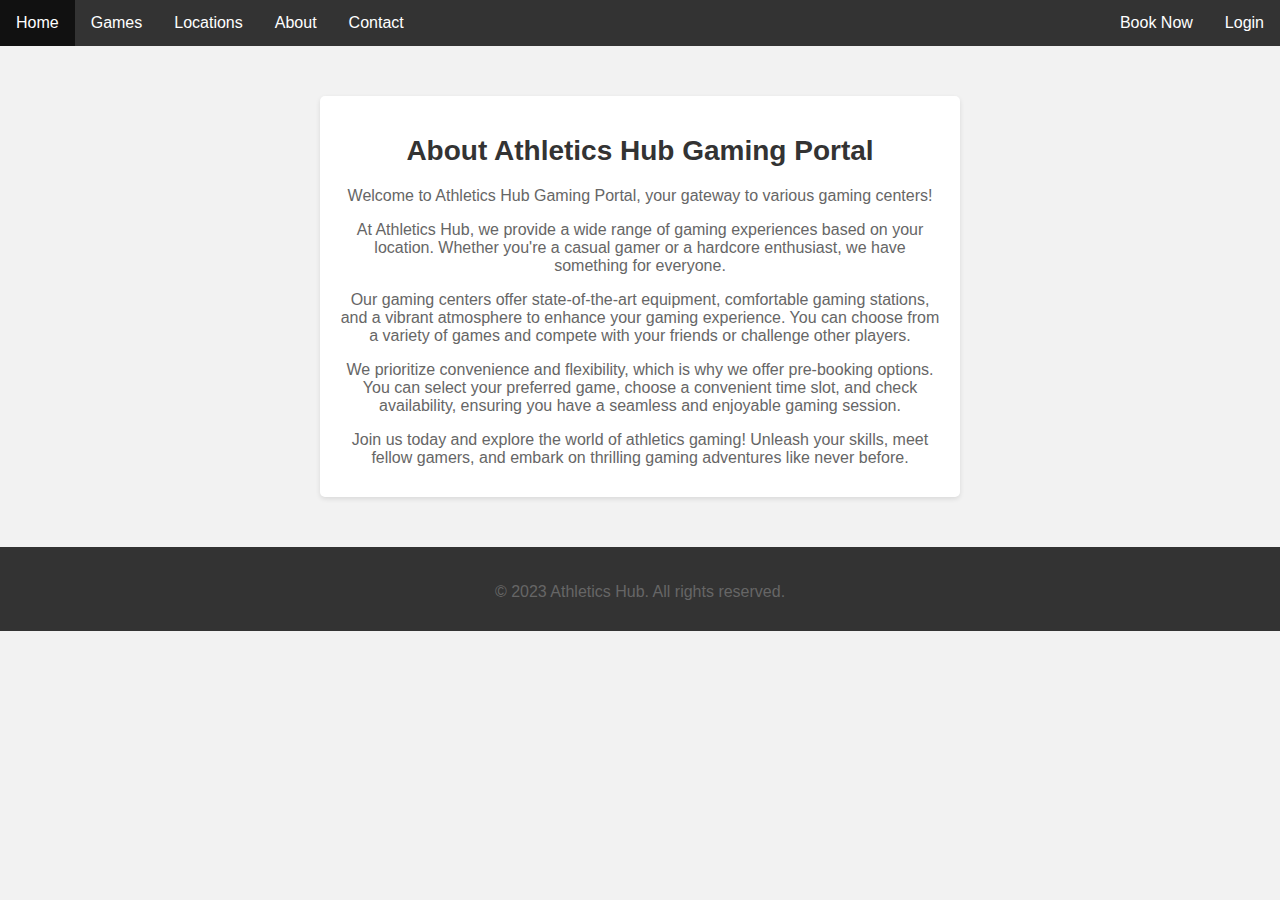
<file: about.html>
<!DOCTYPE html>
<html>
<head>
  <title>Athletics Hub - Gaming Portal | About</title>
  <link rel="stylesheet" href="styles.css">

  <style>
    /* Add your custom CSS styles here */
    body {
      font-family: Arial, sans-serif;
      background-color: #f2f2f2;
    }

    .container {
      margin: 50px auto;
      max-width: 600px;
      padding: 20px;
      background-color: #ffffff;
      border-radius: 5px;
      box-shadow: 0 2px 5px rgba(0, 0, 0, 0.1);
    }

    h1 {
      font-size: 28px;
      color: #333333;
      margin-bottom: 20px;
    }

    p {
      font-size: 16px;
      color: #666666;
      margin-bottom: 10px;
    }

    footer {
      text-align: center;
      margin-top: 50px;
      color: #999999;
    }
  </style>
</head>
<body>
  <!-- Navbar -->
  <nav>
    <ul>
      <li><a href="index.html">Home</a></li>
      <li><a href="games.html">Games</a></li>
      <li><a href="location.html">Locations</a></li>
      <li><a href="about.html">About</a></li>
      <li><a href="contact.html">Contact</a></li>
      <li style="float:right"><a href="login.html">Login</a></li>
      <li style="float:right"><a href="booking.html">Book Now</a></li>
    </ul>
  </nav>

  <!-- Main Content -->
  <div class="container">
    <h1>About Athletics Hub Gaming Portal</h1>
    <p>Welcome to Athletics Hub Gaming Portal, your gateway to various gaming centers!</p>
    <p>At Athletics Hub, we provide a wide range of gaming experiences based on your location. Whether you're a casual gamer or a hardcore enthusiast, we have something for everyone.</p>
    <p>Our gaming centers offer state-of-the-art equipment, comfortable gaming stations, and a vibrant atmosphere to enhance your gaming experience. You can choose from a variety of games and compete with your friends or challenge other players.</p>
    <p>We prioritize convenience and flexibility, which is why we offer pre-booking options. You can select your preferred game, choose a convenient time slot, and check availability, ensuring you have a seamless and enjoyable gaming session.</p>
    <p>Join us today and explore the world of athletics gaming! Unleash your skills, meet fellow gamers, and embark on thrilling gaming adventures like never before.</p>
  </div>

  <!-- Footer -->
  <footer>
    <p>&copy; 2023 Athletics Hub. All rights reserved.</p>
  </footer>
</body>
</html>
</file>
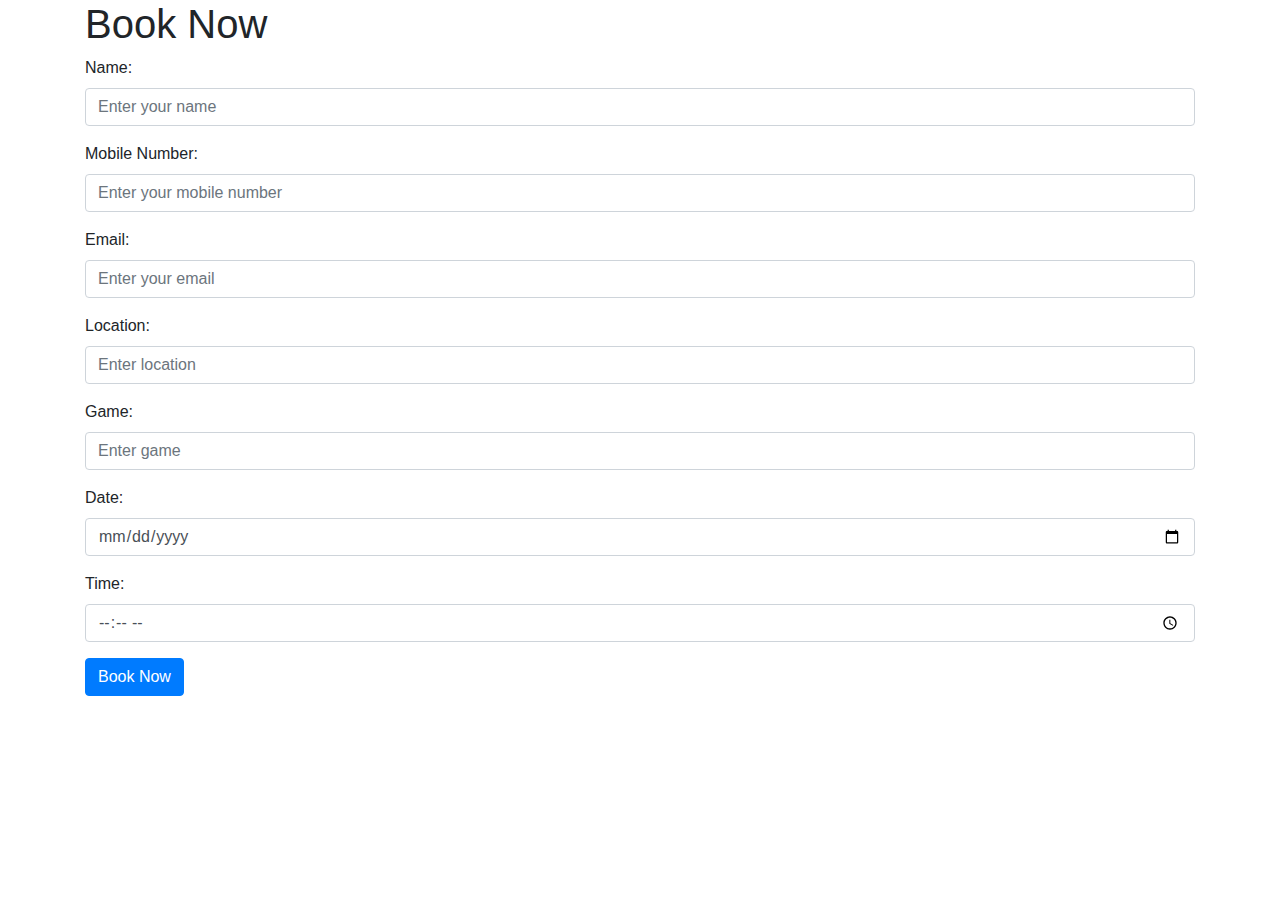
<file: booking.html>
<!DOCTYPE html>
<html>
<head>
  <title>Book Now</title>
  <link rel="stylesheet" href="https://maxcdn.bootstrapcdn.com/bootstrap/4.5.2/css/bootstrap.min.css">
</head>
<body>
  <div class="container">
    <h1>Book Now</h1>
    <form method="post" action="booking.php">
      <div class="form-group" >
        <label for="name">Name:</label>
        <input type="text" class="form-control" id="name" name="name" placeholder="Enter your name" value="" autocomplete="name">
      </div>
      <div class="form-group">
        <label for="mobile">Mobile Number:</label>
        <input type="tel" class="form-control" id="mobile" name="mobile" placeholder="Enter your mobile number" value="" autocomplete="tel">
      </div>
      <div class="form-group">
        <label for="email">Email:</label>
        <input type="email" class="form-control" id="email" name="email" placeholder="Enter your email" value="" autocomplete="email">
      </div>
      <div class="form-group">
        <label for="location">Location:</label>
        <input type="text" class="form-control" id="location" name="location" placeholder="Enter location" required>
      </div>
      <div class="form-group">
        <label for="game">Game:</label>
        <input type="text" class="form-control" id="game" name="game" placeholder="Enter game" required>
      </div>
      <div class="form-group">
        <label for="date">Date:</label>
        <input type="date" class="form-control" id="date" name="date" required>
      </div>
      <div class="form-group">
        <label for="time">Time:</label>
        <input type="time" class="form-control" id="time" name="time" required>
      </div>
      <button type="submit" class="btn btn-primary">Book Now</button>
    </form>
  </div>

  <script src="https://cdnjs.cloudflare.com/ajax/libs/jquery/3.6.0/jquery.min.js"></script>
  <script src="https://maxcdn.bootstrapcdn.com/bootstrap/4.5.2/js/bootstrap.min.js"></script>
</body>
</html>
</file>
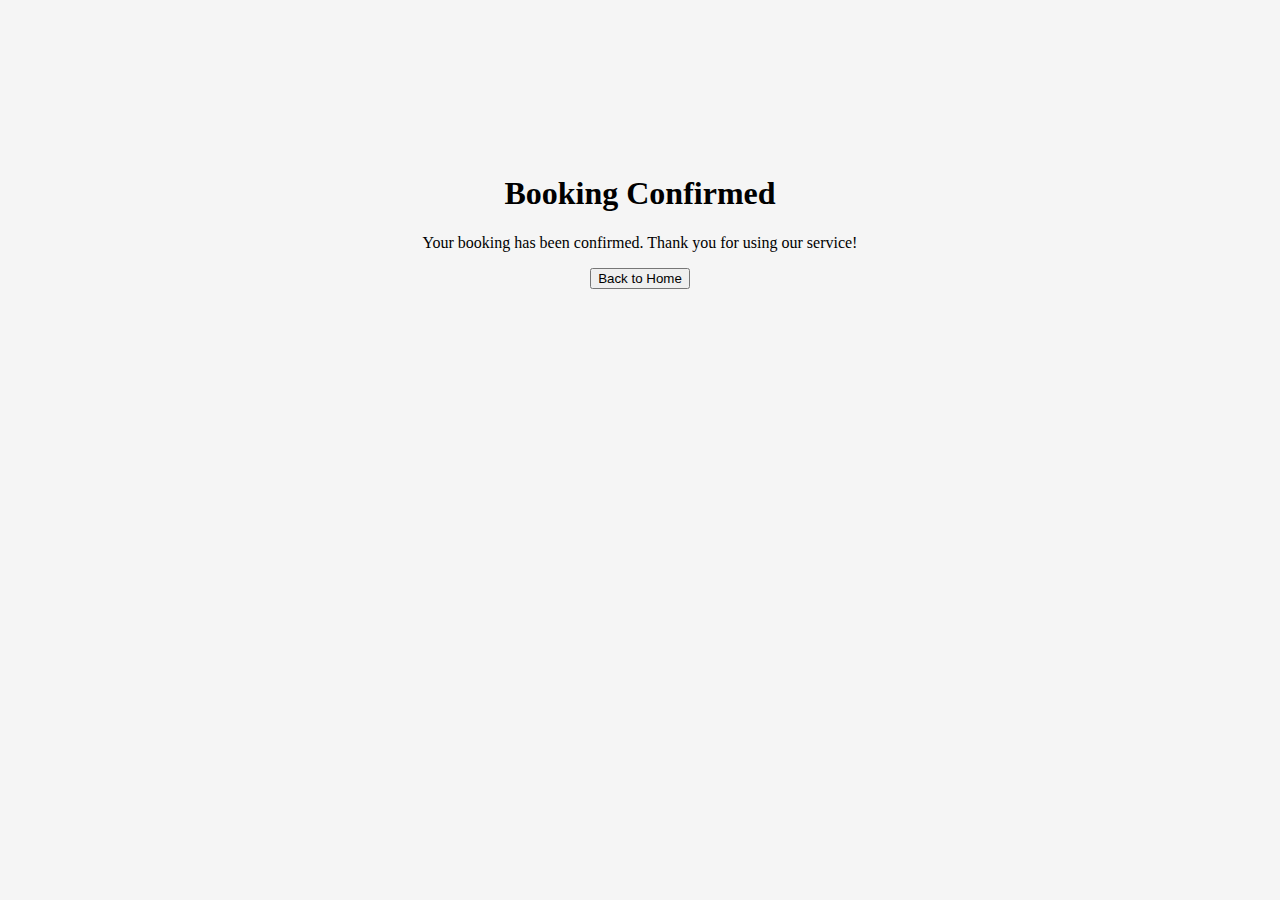
<file: confirmed.html>
<!DOCTYPE html>
<html>
<head>
	<title>Booking Confirmed</title>
	<style>
		body {
			background-color: #f5f5f5;
		}
		.container {
			margin-top: 50px;
			text-align: center;
		}
		.tick {
			animation: tick 1s ease-in-out infinite;
			fill: #4CAF50;
			height: 100px;
			width: 100px;
		}
		@keyframes tick {
			0% {
				transform: scale(0);
			}
			50% {
				transform: scale(1.5);
			}
			100% {
				transform: scale(1);
			}
		}
	</style>
</head>
<body>
	<div class="container">
		<svg class="tick" viewBox="0 0 100 100">
			<path d="M20 60 L40 80 L80 20" stroke-width="10" stroke-linecap="round" stroke-linejoin="round" fill="none" />
		</svg>
		<h1>Booking Confirmed</h1>
		<p>Your booking has been confirmed. Thank you for using our service!</p>
		<button onclick="window.location.href='index.html'">Back to Home</button>
	</div>
</body>
</html>
</file>
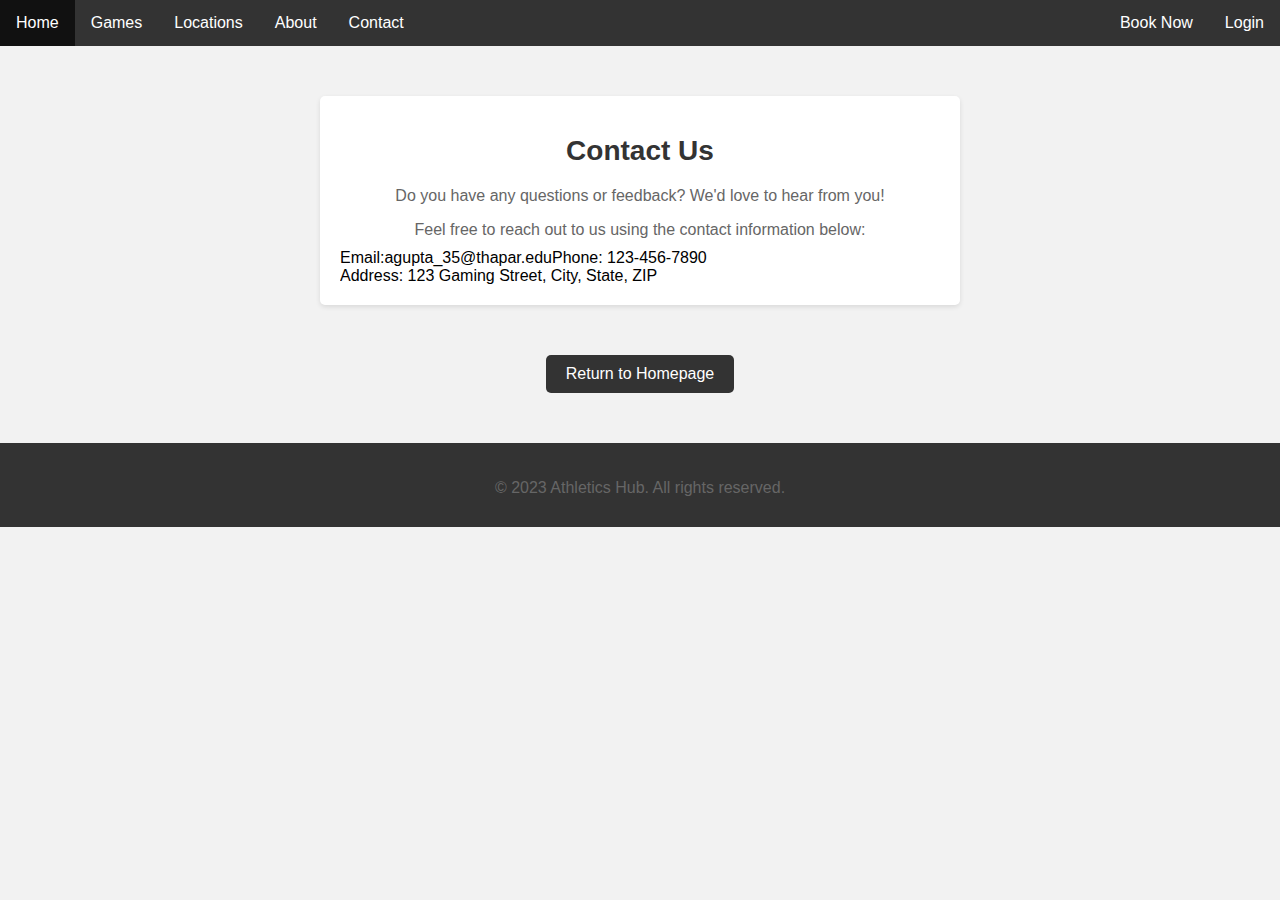
<file: contact.html>
<!DOCTYPE html>
<html>
<head>
  <title>Athletics Hub - Gaming Portal | Contact</title>
  <link rel="stylesheet" href="styles.css">

  <style>
    /* Add your custom CSS styles here */
    body {
      font-family: Arial, sans-serif;
      background-color: #f2f2f2;
    }

    .container {
      margin: 50px auto;
      max-width: 600px;
      padding: 20px;
      background-color: #ffffff;
      border-radius: 5px;
      box-shadow: 0 2px 5px rgba(0, 0, 0, 0.1);
    }

    h1 {
      font-size: 28px;
      color: #333333;
      margin-bottom: 20px;
    }

    p {
      font-size: 16px;
      color: #666666;
      margin-bottom: 10px;
    }

    .button {
      display: inline-block;
      padding: 10px 20px;
      background-color: #333333;
      color: #ffffff;
      text-decoration: none;
      border-radius: 5px;
      transition: background-color 0.3s ease;
    }

    .button:hover {
      background-color: #666666;
    }

    footer {
      text-align: center;
      margin-top: 50px;
      color: #999999;
    }
  </style>
</head>
<body>
  <!-- Navbar -->
  <nav>
    <ul>
      <li><a href="index.html">Home</a></li>
      <li><a href="games.html">Games</a></li>
      <li><a href="location.html">Locations</a></li>
      <li><a href="about.html">About</a></li>
      <li><a href="#">Contact</a></li>
      <li style="float:right"><a href="login.html">Login</a></li>
      <li style="float:right"><a href="booking.html">Book Now</a></li>
    </ul>
  </nav>

  <!-- Main Content -->
  <div class="container">
    <h1>Contact Us</h1>
    <p>Do you have any questions or feedback? We'd love to hear from you!</p>
    <p>Feel free to reach out to us using the contact information below:</p>
    <ul>
      <li>Email:agupta_35@thapar.edu   </li>
      <li>Phone: 123-456-7890</li>
      <li>Address: 123 Gaming Street, City, State, ZIP</li>
    </ul>
    
  </div>

  <!-- Return to Index Button -->
  <div style="text-align: center; margin-top: 20px;">
    <a class="button" href="index.html">Return to Homepage</a>
  </div>

  <!-- Footer -->
  <footer>
    <p>&copy; 2023 Athletics Hub. All rights reserved.</p>
  </footer>
</body>
</html>
</file>
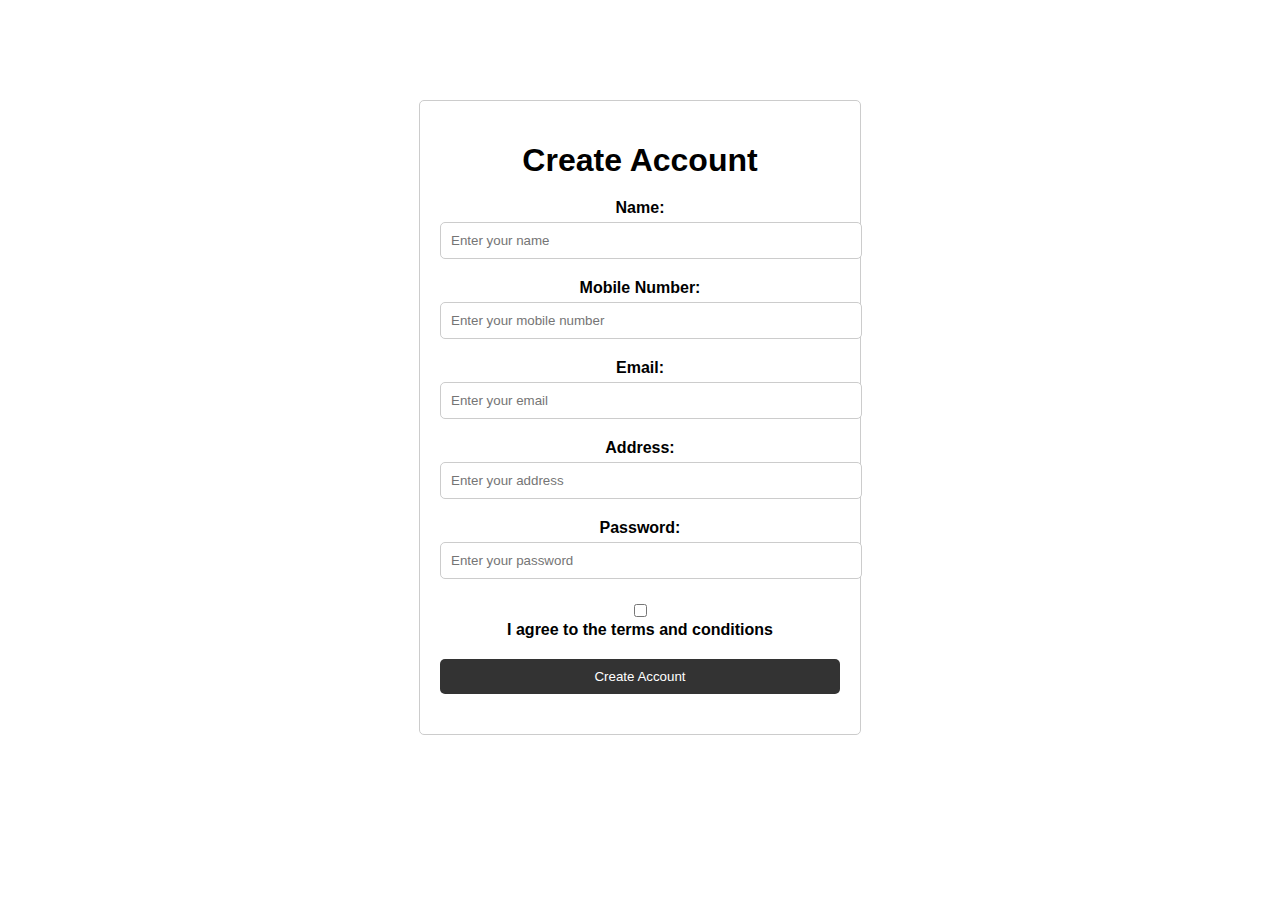
<file: create_account.html>
<!DOCTYPE html>
<html>
<head>
  <title>Create Account</title>
  
  <style>
    /* Add your custom CSS styles here */
    body {
      margin: 0;
      padding: 0;
      font-family: Arial, sans-serif;
    }

    .container {
      max-width: 400px;
      margin: 100px auto;
      padding: 20px;
      border: 1px solid #ccc;
      border-radius: 5px;
      text-align: center;
    }

    h1 {
      margin-bottom: 20px;
    }

    .form-group {
      margin-bottom: 20px;
    }

    .form-group label {
      display: block;
      margin-bottom: 5px;
      font-weight: bold;
    }

    .form-group input[type="text"],
    .form-group input[type="password"] {
      width: 100%;
      padding: 10px;
      border: 1px solid #ccc;
      border-radius: 5px;
    }

    .form-group input[type="checkbox"] {
      margin-top: 5px;
    }

    .form-group input[type="submit"] {
      width: 100%;
      padding: 10px;
      background-color: #333;
      color: #fff;
      border: none;
      border-radius: 5px;
      cursor: pointer;
    }
  </style>
</head>
<body>
  <div class="container">
    <h1>Create Account</h1>
    <form   action="create.php"  method="POST" >
      <div class="form-group">
        <label for="name">Name:</label>
        <input type="text" id="name" name="name" placeholder="Enter your name" required>
      </div>
      <div class="form-group">
        <label for="mobile">Mobile Number:</label>
        <input type="text" id="mobile" name="mobile" placeholder="Enter your mobile number" required>
      </div>
      <div class="form-group">
        <label for="email">Email:</label>
        <input type="text" id="email" name="email" placeholder="Enter your email" required>
      </div>
      <div class="form-group">
        <label for="address">Address:</label>
        <input type="text" id="address" name="address" placeholder="Enter your address" required>
      </div>
      <div class="form-group">
        <label for="password">Password:</label>
        <input type="password" id="password" name="password" placeholder="Enter your password" required>
      </div>
      <div class="form-group">
        <input type="checkbox" id="terms" name="terms" required>
        <label for="terms">I agree to the terms and conditions</label>
      </div>
      <div class="form-group">
        <input type="submit" value="Create Account">
      </div>
    </form>
  </div>
</body>
</html>
</file>
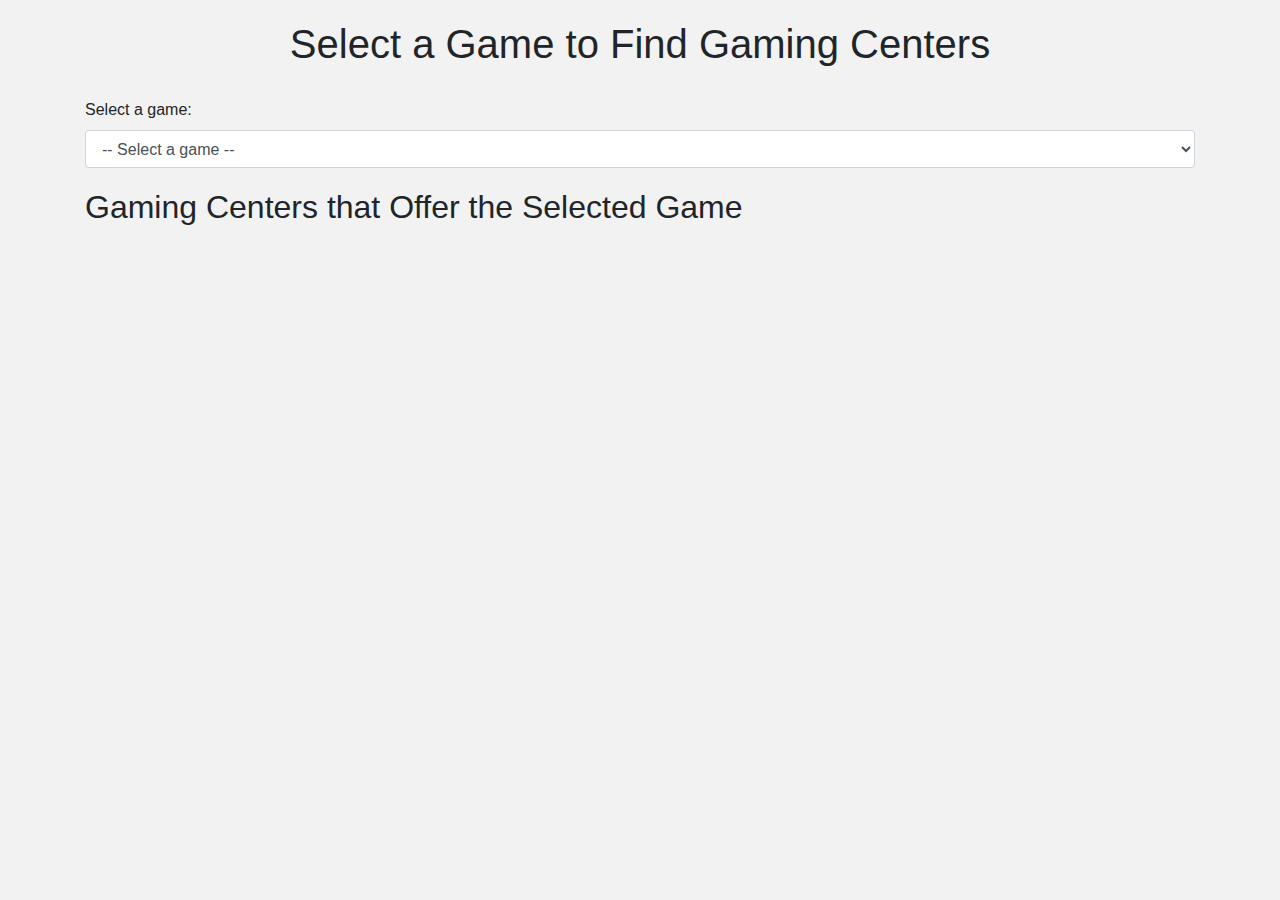
<file: game.html>
<!DOCTYPE html>
<html>

<head>
    <title>Gaming Centers by Game</title>
    <link rel="stylesheet" href="https://maxcdn.bootstrapcdn.com/bootstrap/4.5.2/css/bootstrap.min.css">
    <style>
        body {
            background-color: #f2f2f2;
            padding: 20px;
        }

        h1 {
            text-align: center;
            margin-bottom: 30px;
        }

        .game-select {
            margin-bottom: 20px;
        }

        .center-item {
            display: none;
            padding: 20px;
            background-color: #fff;
            border: 1px solid #ccc;
            border-radius: 5px;
            text-align: center;
        }

        .center-item img {
            width: 200px;
            height: auto;
            margin-bottom: 10px;
        }

        .center-item h3 {
            font-size: 24px;
            margin-bottom: 10px;
        }

        .center-item p {
            font-size: 16px;
            margin-bottom: 5px;
        }
    </style>
    <script src="https://cdnjs.cloudflare.com/ajax/libs/jquery/3.6.0/jquery.min.js"></script>
    <script>
        $(document).ready(function () {
            $('#game-select').change(function () {
                var selectedGame = $(this).val();

                $('.center-item').hide();
                $('.' + selectedGame).show();
            });
        });
    </script>
</head>

<body>
    <div class="container">
        <h1>Select a Game to Find Gaming Centers</h1>
        <form>
            <div class="form-group game-select">
                <label for="game-select">Select a game:</label>
                <select id="game-select" class="form-control">
                    <option value="">-- Select a game --</option>
                    <option value="game1">Cricket</option>
                    <option value="game2">Football</option>
                    <option value="game3">Basketball</option>
                    <option value="game4">Tennis</option>
                    <option value="game5">Badminton</option>
                    <option value="game6">Golf</option>
                    <option value="game7">Baseball</option>
                    <option value="game8">Volleyball</option>
                    <option value="game9">Hockey</option>
                    <option value="game10">Rugby</option>
                    <option value="game11">Table Tennis</option>
                    <option value="game12">Squash</option>
                    <option value="game13">Swimming</option>
                    <option value="game14">Chess</option>
                    <option value="game15">Snooker</option>
                </select>
            </div>
        </form>

        <section id="centers">
            <h2>Gaming Centers that Offer the Selected Game</h2>
            <div class="row">
                <div class="col-md-4 center-item game1 game2 game3">
                    <h3>PlayZone</h3>
                    <img src="game-center1.jpg" alt="PlayZone">
                    <p>Description of PlayZone</p>
                    <p>Games offered: Cricket, Football, Basketball</p>
                </div>
                <div class="col-md-4 center-item game1 game4 game5">
                    <h3>SportsHub</h3>
                    <img src="game-center2.jpg" alt="SportsHub">
                    <p>Description of SportsHub</p>
                    <p>Games offered: Cricket, Tennis, Badminton</p>
                </div>
                <div class="col-md-4 center-item game2 game3 game6">
                    <h3>Basketball Arena</h3>
                    <img src="game-center3.jpg" alt="Basketball Arena">
                    <p>Description of Basketball Arena</p>
                    <p>Games offered: Football, Basketball, Golf</p>
                </div>
                <div class="col-md-4 center-item game3 game5 game8">
                    <h3>Sports World</h3>
                    <img src="game-center4.jpg" alt="Sports World">
                    <p>Description of Sports World</p>
                    <p>Games offered: Basketball, Badminton, Volleyball</p>
                </div>
                <div class="col-md-4 center-item game6 game9 game10">
                    <h3>Golf Masters</h3>
                    <img src="game-center5.jpg" alt="Golf Masters">
                    <p>Description of Golf Masters</p>
                    <p>Games offered: Golf, Hockey, Rugby</p>
                </div>
                <div class="col-md-4 center-item game7 game11 game12">
                    <h3>Baseball Park</h3>
                    <img src="game-center6.jpg" alt="Baseball Park">
                    <p>Description of Baseball Park</p>
                    <p>Games offered: Baseball, Table Tennis, Squash</p>
                </div>
                <div class="col-md-4 center-item game8 game13 game14">
                    <h3>Volleyball Arena</h3>
                    <img src="game-center7.jpg" alt="Volleyball Arena">
                    <p>Description of Volleyball Arena</p>
                    <p>Games offered: Volleyball, Swimming, Chess</p>
                </div>
                <div class="col-md-4 center-item game9 game10 game15">
                    <h3>Hockey Hub</h3>
                    <img src="game-center8.jpg" alt="Hockey Hub">
                    <p>Description of Hockey Hub</p>
                    <p>Games offered: Hockey, Rugby, Snooker</p>
                </div>
                <div class="col-md-4 center-item game11 game12 game13">
                    <h3>Ping Pong Palace</h3>
                    <img src="game-center9.jpg" alt="Ping Pong Palace">
                    <p>Description of Ping Pong Palace</p>
                    <p>Games offered: Table Tennis, Squash, Swimming</p>
                </div>
                <div class="col-md-4 center-item game14 game15 game1">
                    <h3>Mind Sports</h3>
                    <img src="game-center10.jpg" alt="Mind Sports">
                    <p>Description of Mind Sports</p>
                    <p>Games offered: Chess, Snooker, Cricket</p>
                </div>
            </div>
        </section>
    </div>
    <script src="https://maxcdn.bootstrapcdn.com/bootstrap/4.5.2/js/bootstrap.min.js"></script>

</body>

</html>
</file>
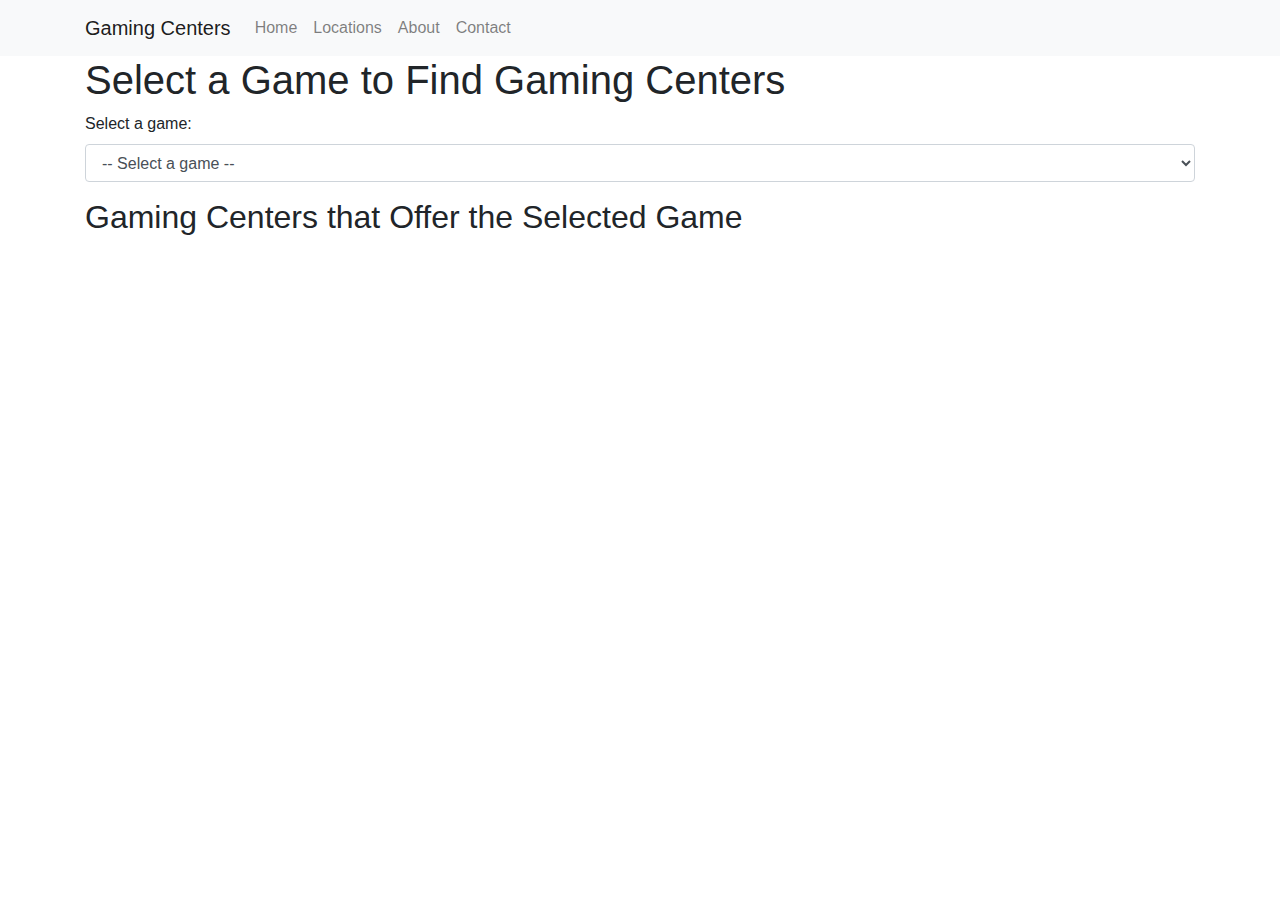
<file: games.html>
<!DOCTYPE html>
<html>

<head>
    <title>Gaming Centers by Game</title>
    <link rel="stylesheet" href="https://maxcdn.bootstrapcdn.com/bootstrap/4.5.2/css/bootstrap.min.css">
    <style>
        .center-item {
            display: none;
        }
    </style>
    <script src="https://cdnjs.cloudflare.com/ajax/libs/jquery/3.6.0/jquery.min.js"></script>
    <script>
        $(document).ready(function () {
            $('#game-select').change(function () {
                var selectedGame = $(this).val();

                $('.center-item').hide();
                $('.' + selectedGame).show();
            });
        });
    </script>
</head>

<body>
    <!-- Navbar -->
    <nav class="navbar navbar-expand-lg navbar-light bg-light">
        <div class="container">
            <a class="navbar-brand" href="#">Gaming Centers</a>
            <button class="navbar-toggler" type="button" data-toggle="collapse" data-target="#navbarNav"
                aria-controls="navbarNav" aria-expanded="false" aria-label="Toggle navigation">
                <span class="navbar-toggler-icon"></span>
            </button>
            <div class="collapse navbar-collapse" id="navbarNav">
                <ul class="navbar-nav">
                    <li class="nav-item">
                        <a class="nav-link" href="index.html">Home</a>
                    </li>
                    <li class="nav-item">
                        <a class="nav-link" href="location.html">Locations</a>
                    </li>
                    <li class="nav-item">
                        <a class="nav-link" href="about.html">About</a>
                    </li>
                    <li class="nav-item">
                        <a class="nav-link" href="contact.html">Contact</a>
                    </li>
                </ul>
            </div>
        </div>
    </nav>

    <div class="container">
        <h1>Select a Game to Find Gaming Centers</h1>
        <form>
            <div class="form-group">
                <label for="game-select">Select a game:</label>
                <select id="game-select" class="form-control">
                    <option value="">-- Select a game --</option>
                    <option value="game1">Cricket</option>
                    <option value="game2">Football</option>
                    <option value="game3">Basketball</option>
                    <option value="game4">Tennis</option>
                    <option value="game5">Badminton</option>
                    <option value="game6">Golf</option>
                    <option value="game7">Baseball</option>
                    <option value="game8">Volleyball</option>
                    <option value="game9">Hockey</option>
                    <option value="game10">Rugby</option>
                    <option value="game11">Table Tennis</option>
                    <option value="game12">Squash</option>
                    <option value="game13">Swimming</option>
                    <option value="game14">Chess</option>
                    <option value="game15">Snooker</option>
                </select>
            </div>
        </form>

        <section id="centers">
            <h2>Gaming Centers that Offer the Selected Game</h2>
            <div class="row">
                <div class="col-md-4 center-item game1 game2 game3">
                    <h3>Game Center 1</h3>
                    <img src="game-center1.jpg" alt="Game Center 1">
                    <p>Description of Game Center 1</p>
                    <p>Games offered: Cricket, Football, Basketball</p>
                </div>
                <!-- Rest of the code... -->
            </div>
        </section>
    </div>

    <script src="https://maxcdn.bootstrapcdn.com/bootstrap/4.5.2/js/bootstrap.min.js"></script>
</body>

</html>
</file>
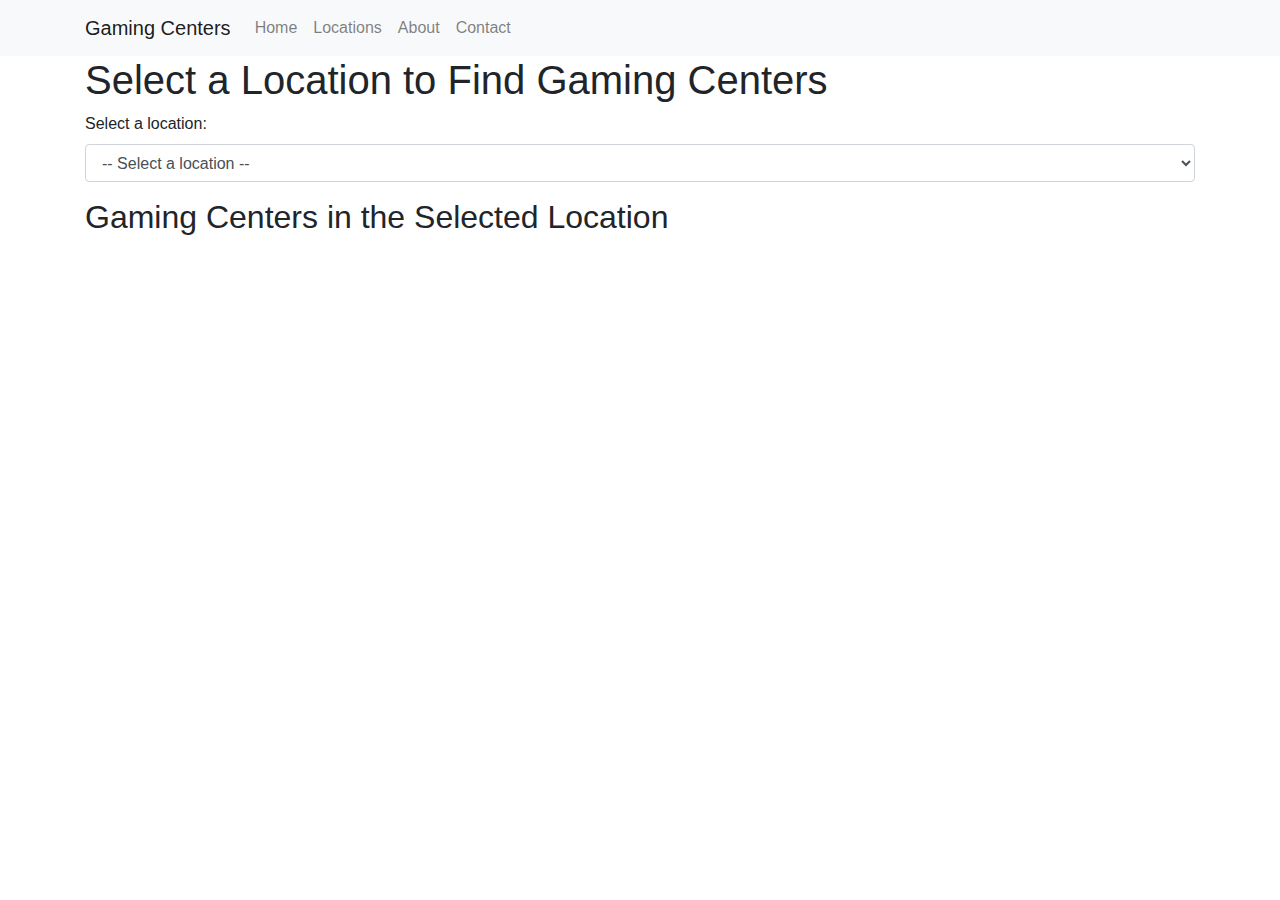
<file: location.html>
<!DOCTYPE html>
<html>
<head>
	<title>Gaming Centers by Location</title>
	<link rel="stylesheet" href="https://maxcdn.bootstrapcdn.com/bootstrap/4.5.2/css/bootstrap.min.css">
	<style>
		.center-item {
			display: none;
		}
	</style>
	<script src="https://cdnjs.cloudflare.com/ajax/libs/jquery/3.6.0/jquery.min.js"></script>
	<script>
		$(document).ready(function() {
			$('#location-select').change(function() {
				var selectedLocation = $(this).val();

				$('.center-item').hide();
				$('.' + selectedLocation).show();
			});
		});
	</script>
</head>
<body>
	<!-- Navbar -->
	<nav class="navbar navbar-expand-lg navbar-light bg-light">
		<div class="container">
			<a class="navbar-brand" href="#">Gaming Centers</a>
			<button class="navbar-toggler" type="button" data-toggle="collapse" data-target="#navbarNav" aria-controls="navbarNav" aria-expanded="false" aria-label="Toggle navigation">
				<span class="navbar-toggler-icon"></span>
			</button>
			<div class="collapse navbar-collapse" id="navbarNav">
				<ul class="navbar-nav">
					<li class="nav-item">
						<a class="nav-link" href="index.html">Home</a>
					</li>
					<li class="nav-item">
						<a class="nav-link" href="location.html">Locations</a>
					</li>
					<li class="nav-item">
						<a class="nav-link" href="about.html">About</a>
					</li>
					<li class="nav-item">
						<a class="nav-link" href="contact.html">Contact</a>
					</li>
				</ul>
			</div>
		</div>
	</nav>

	<div class="container">
		<h1>Select a Location to Find Gaming Centers</h1>
		<form>
			<div class="form-group">
				<label for="location-select">Select a location:</label>
				<select id="location-select" class="form-control">
					<option value="">-- Select a location --</option>
					<option value="location1">Location 1</option>
					<option value="location2">Location 2</option>
					<option value="location3">Location 3</option>
				</select>
			</div>
		</form>

		<section id="centers">
			<h2>Gaming Centers in the Selected Location</h2>
			<div class="row">
				<div class="col-md-4 center-item location1">
					<h3>Gaming Center 1</h3>
					<img src="game-center1.jpg" alt="Gaming Center 1">
					<p>Description of Gaming Center 1</p>
					<p>Location: Location 1</p>
				</div>
				<div class="col-md-4 center-item location2">
					<h3>Gaming Center 2</h3>
					<img src="game-center2.jpg" alt="Gaming Center 2">
					<p>Description of Gaming Center 2</p>
					<p>Location: Location 2</p>
				</div>
				<div class="col-md-4 center-item location3">
					<h3>Gaming Center 3</h3>
					<img src="game-center3.jpg" alt="Gaming Center 3">
					<p>Description of Gaming Center 3</p>
					<p>Location: Location 3</p>
				</div>
			</div>
		</section>
	</div>

	<script src="https://maxcdn.bootstrapcdn.com/bootstrap/4.5.2/js/bootstrap.min.js"></script>
</body>
</html>
</file>
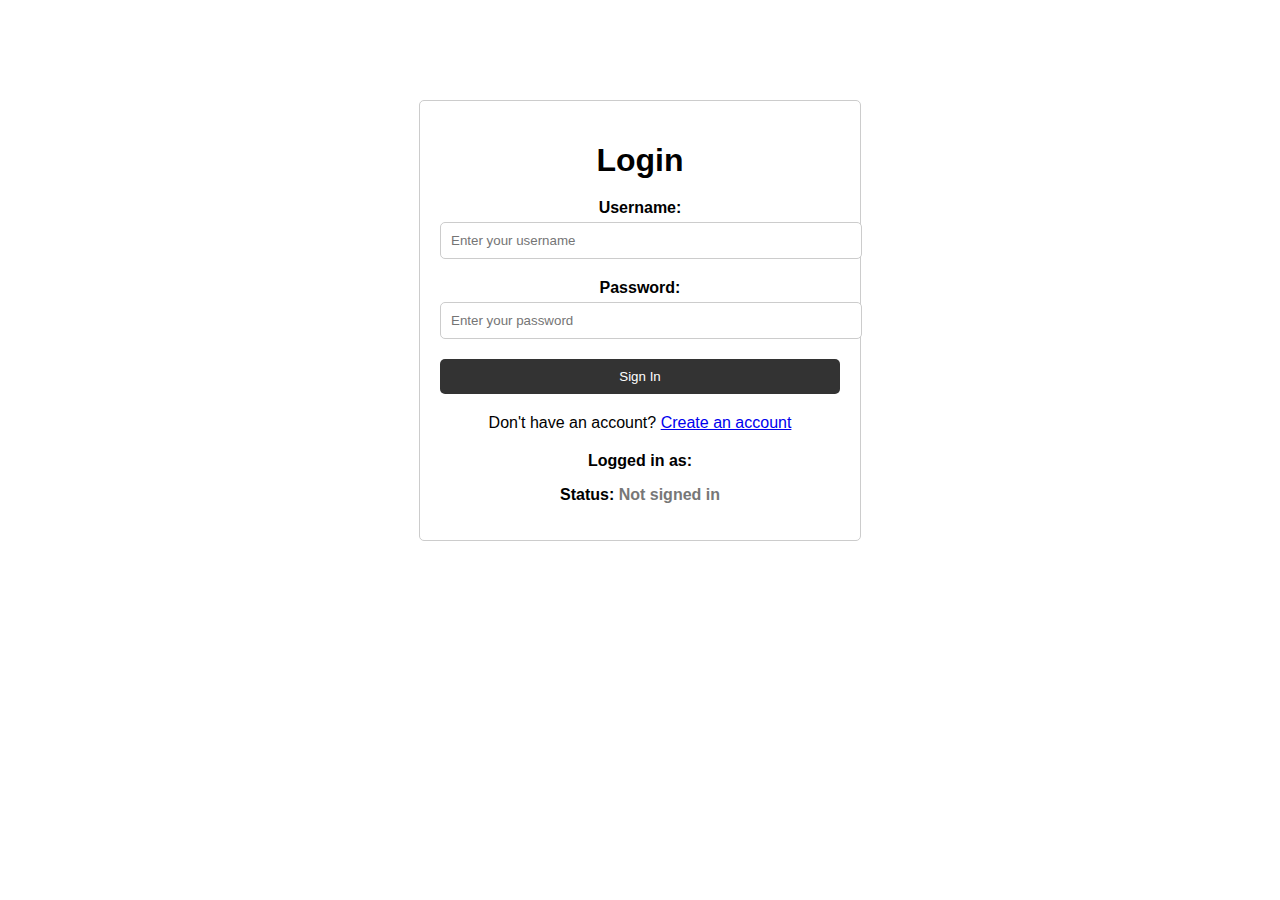
<file: login.html>
<!DOCTYPE html>
<html>
<head>
  <title>Login Page</title>
  <style>
    /* Add your custom CSS styles here */
    body {
      margin: 0;
      padding: 0;
      font-family: Arial, sans-serif;
    }

    .container {
      max-width: 400px;
      margin: 100px auto;
      padding: 20px;
      border: 1px solid #ccc;
      border-radius: 5px;
      text-align: center;
    }

    h1 {
      margin-bottom: 20px;
    }

    .form-group {
      margin-bottom: 20px;
    }

    .form-group label {
      display: block;
      margin-bottom: 5px;
      font-weight: bold;
    }

    .form-group input[type="text"],
    .form-group input[type="password"] {
      width: 100%;
      padding: 10px;
      border: 1px solid #ccc;
      border-radius: 5px;
    }

    .form-group input[type="submit"] {
      width: 100%;
      padding: 10px;
      background-color: #333;
      color: #fff;
      border: none;
      border-radius: 5px;
      cursor: pointer;
    }

    .form-group a {
      text-decoration: none;
    }

    .user-info {
      margin-top: 20px;
    }

    .user-info p {
      font-weight: bold;
    }

    .user-info .username {
      color: #333;
    }

    .user-info .status {
      color: #777;
    }
  </style>
</head>
<body>
  <div class="container">
    <h1>Login</h1>
    <form method="post" action="login.php">
      <div class="form-group">
        <label for="username">Username:</label>
        <input type="text" id="username" name="username" placeholder="Enter your username" required>
      </div>
      <div class="form-group">
        <label for="password">Password:</label>
        <input type="password" id="password" name="password" placeholder="Enter your password" required>
      </div>
      <div class="form-group">
        <input type="submit" value="Sign In">
      </div>
    </form>
    <p>Don't have an account? <a href="create_account.html">Create an account</a></p>
    <div class="user-info">
      <p>Logged in as: <span class="username"></span></p>
      <p>Status: <span class="status"></span></p>
    </div>
  </div>

  <script>
    // JavaScript code to determine if the user is signed in
    var user = getUser(); // Implement your own logic to get user data

    if (user) {
      document.querySelector('.username').textContent = user.username;
      document.querySelector('.status').textContent = 'Signed in';
    } else {
      document.querySelector('.status').textContent = 'Not signed in';
    }

    function getUser() {
      // Implement your own logic to fetch user data
      // Return user object if signed in, or null if not signed in
      // Example:
      // return {
      //   username: 'JohnDoe',
      //   email: 'john@example.com'
      // };
      return null;
    }
  </script>
</body>
</html>
</file>
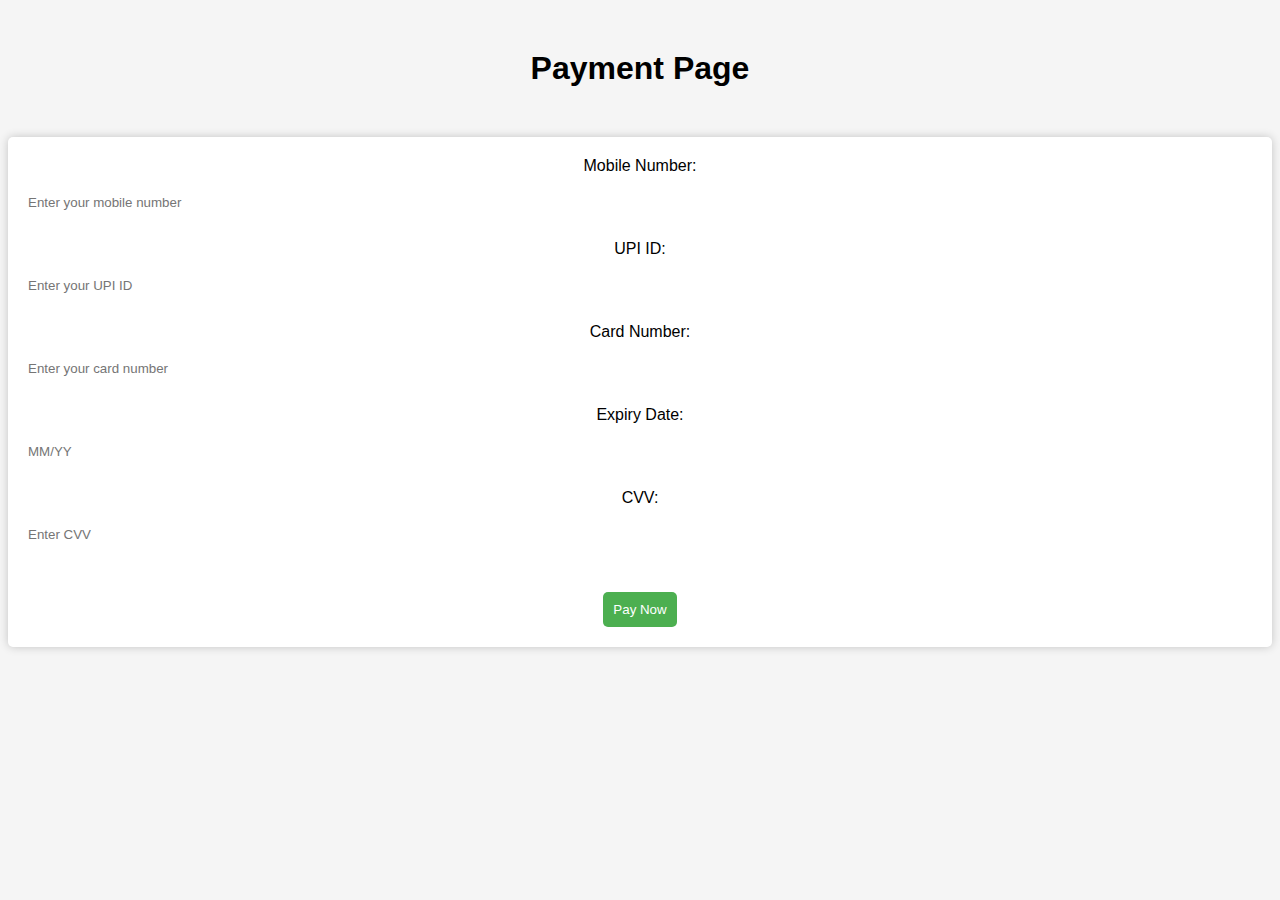
<file: payment.html>
<!DOCTYPE html>
<html>
<head>
	<title>Payment Page</title>
    <link rel="stylesheet" href="payment.css">
	<meta charset="UTF-8">
	<meta name="viewport" content="width=device-width, initial-scale=1.0">
	<style>
		form {
			display: flex;
			flex-direction: column;
			align-items: center;
			justify-content: center;
			margin-top: 50px;
		}

		input[type="submit"] {
			padding: 10px;
			background-color: #4CAF50;
			color: white;
			border: none;
			border-radius: 5px;
			cursor: pointer;
			margin-top: 20px;
		}
	</style>
</head>
<body>
	<h1>Payment Page</h1>
	<form action="payment.php" method="post">
		<label for="mobile-number">Mobile Number:</label>
		<input type="tel" id="mobile-number" name="mobile" placeholder="Enter your mobile number">

		<label for="upi-id">UPI ID:</label>
		<input type="text" id="upi-id" name="upi" placeholder="Enter your UPI ID">

		<label for="card-number">Card Number:</label>
		<input type="text" id="card-number" name="card-number" placeholder="Enter your card number">

		<label for="expiry-date">Expiry Date:</label>
		<input type="text" id="expiry-date" name="expiry-date" placeholder="MM/YY">

		<label for="cvv">CVV:</label>
		<input type="text" id="cvv" name="cvv" placeholder="Enter CVV">

		<input type="submit" value="Pay Now">
	</form>
</body>
</html>
</file>
<file: styles.css>
/* Global Styles */
body {
  margin: 0;
  padding: 0;
  font-family: Arial, sans-serif;
}

/* Navbar Styles */
nav {
  background-color: #333;
  color: #fff;
}

ul {
  list-style-type: none;
  margin: 0;
  padding: 0;
  overflow: hidden;
}

li {
  float: left;
}

li a {
  display: block;
  color: white;
  text-align: center;
  padding: 14px 16px;
  text-decoration: none;
}

li a:hover {
  background-color: #111;
}

/* Main Content Styles */
.container {
  max-width: 800px;
  margin: 40px auto;
  text-align: center;
}

/* Footer Styles */
footer {
  background-color: #333;
  color: #fff;
  padding: 20px;
  text-align: center;
}
</file>
<file: payment.css>
body {
	font-family: Arial, sans-serif;
	background-color: #f5f5f5;
}

h1 {
	text-align: center;
	margin-top: 50px;
}

form {
	display: flex;
	flex-direction: column;
	align-items: center;
	justify-content: center;
	margin-top: 50px;
	background-color: #fff;
	padding: 20px;
	border-radius: 5px;
	box-shadow: 0 0 10px rgba(0, 0, 0, 0.2);
}

label {
	display: block;
	margin-bottom: 10px;
}

input[type="tel"],
input[type="text"] {
	padding: 10px;
	border: none;
	border-radius: 5px;
	margin-bottom: 20px;
	width: 100%;
}

input[type="submit"] {
	padding: 10px;
	background-color: #4CAF50;
	color: white;
	border: none;
	border-radius: 5px;
	cursor: pointer;
	margin-top: 20px;
}
</file>
